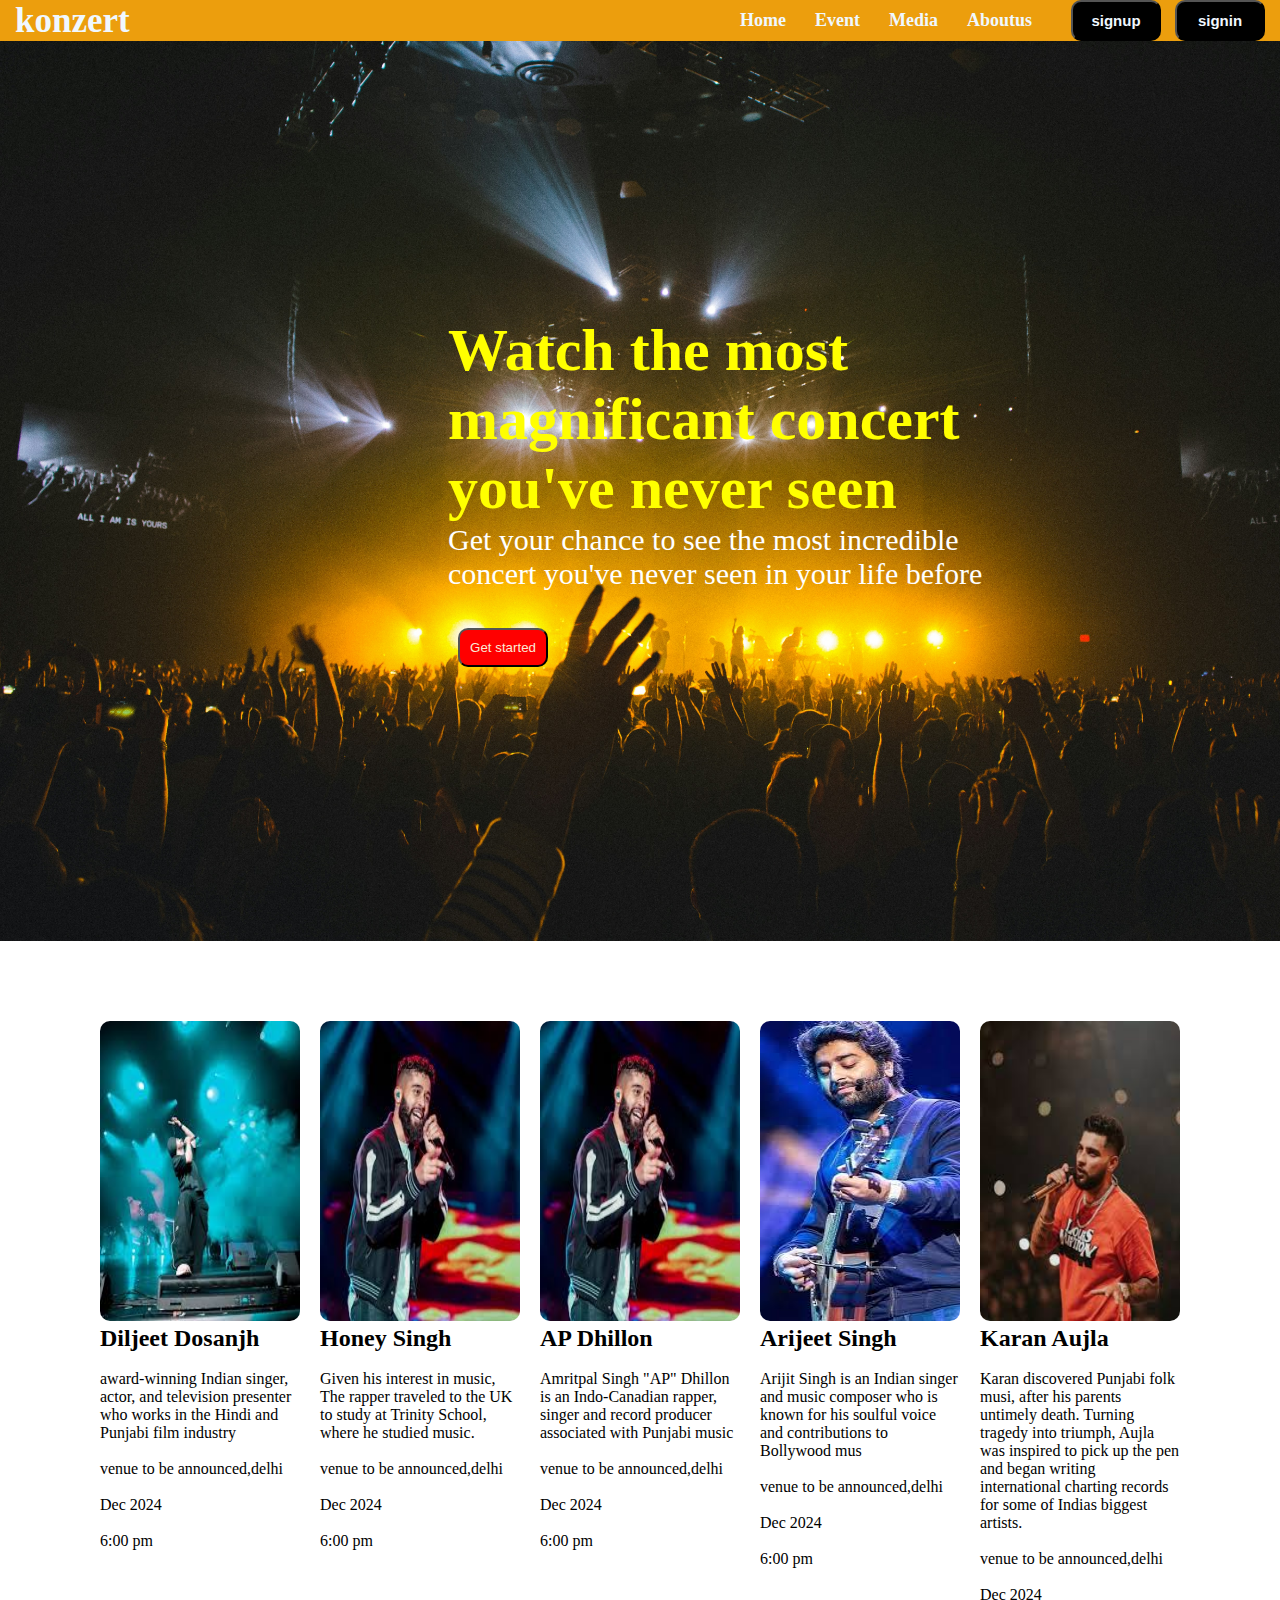
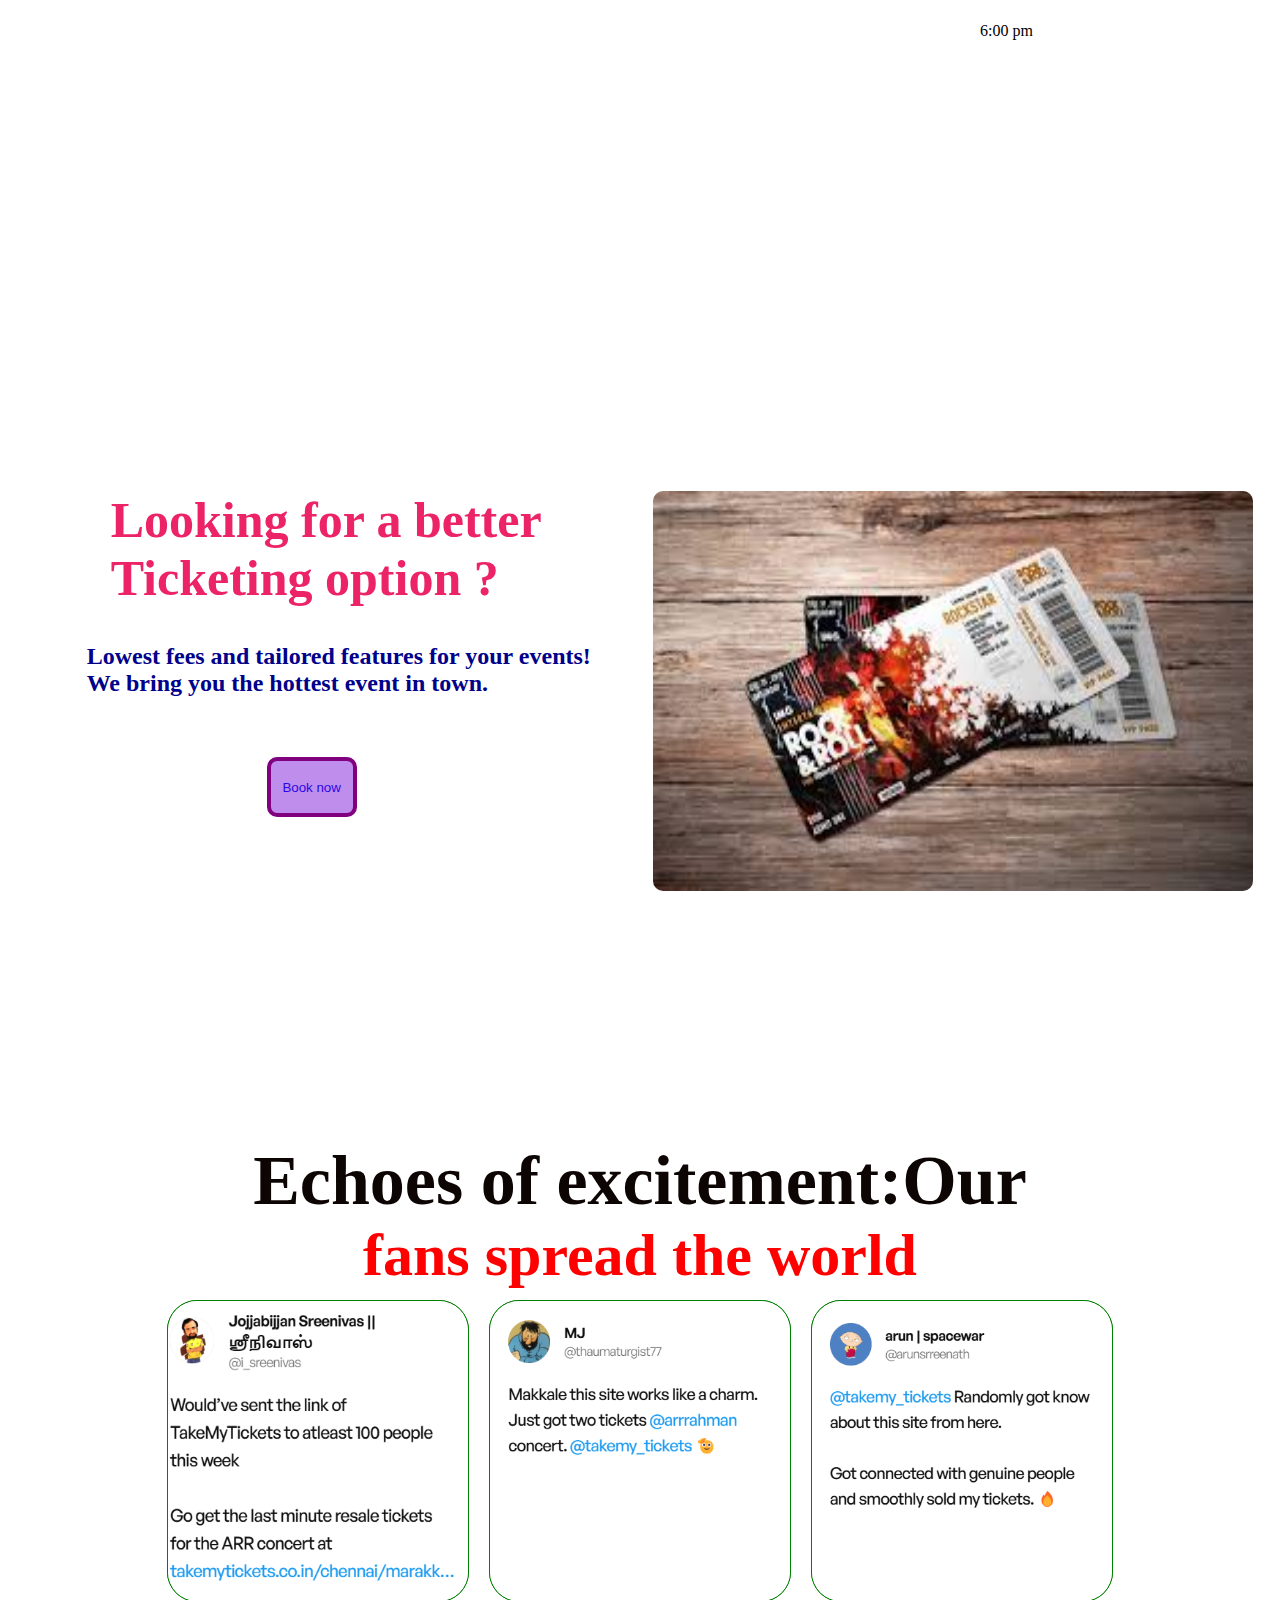
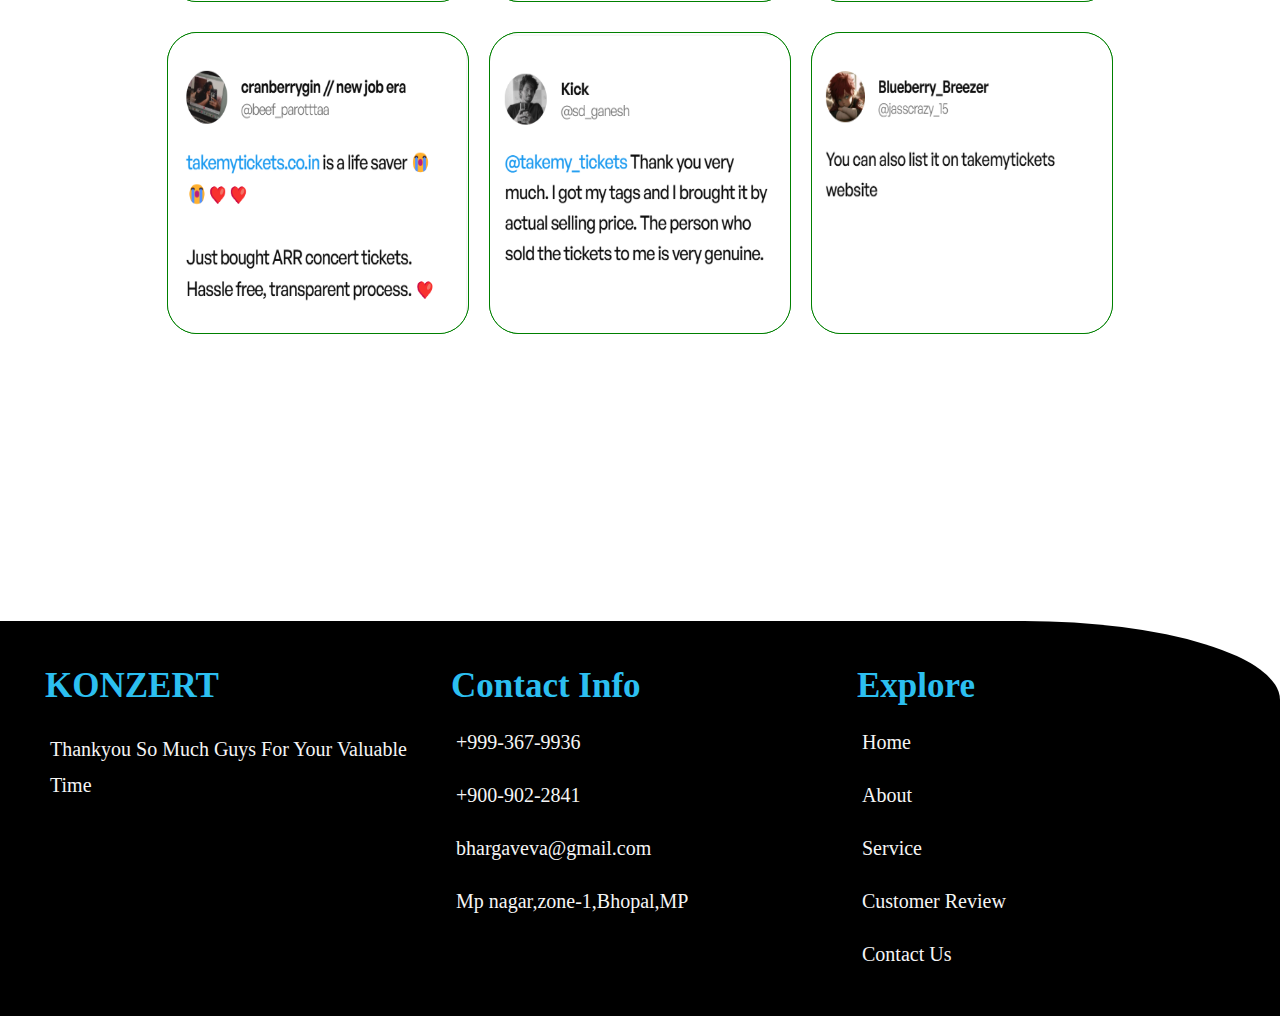
<file: index.html>
<!DOCTYPE html>
<html lang="en">
<head>
    <meta charset="UTF-8">
    <meta name="viewport" content="width=device-width, initial-scale=1.0">
    <title>webpage</title>
    <link rel="stylesheet" href="style.css">
    <link rel="stylesheet" href="https://cdnjs.cloudflare.com/ajax/libs/font-awesome/6.7.1/css/all.min.css" integrity="sha512-5Hs3dF2AEPkpNAR7UiOHba+lRSJNeM2ECkwxUIxC1Q/FLycGTbNapWXB4tP889k5T5Ju8fs4b1P5z/iB4nMfSQ==" crossorigin="anonymous" referrerpolicy="no-referrer" />
</head>
<body>
      <!-- navbar starts  ------------->
    <nav class="navbar">
      <div class="navdiv">
         <div class="logo"><i class="fa-solid fa-music"></i><a href="">konzert</a></div> 
         
            <nav>
              <ul>
             <li><a href="">Home</a></li>
             <li><a href="project1.html">Event</a></li>
             <li><a href="project2.html">Media</a></li>
             <li><a href="">Aboutus</a></li>
             <button><a href="">signup</a></button>
             <button><a href="">signin</a></button>
           </ul>
           </nav>
      </div>
    </nav>

 
     <!-- navbar ends----------- -->


     <main>
        <section id="home">
           <div>
              <h1>Watch the most<br><span>magnificant concert</span> <br> you've never seen</h1>
              <p>Get your chance to see the most incredible<br>concert you've never seen in your life before</p><br>
              <button class="btn">Get started</button>
           </div>
        </section>

   <!-- section 1 ends -------------------->
    
   <section id="about">
     <div class="aboutdiv">
      
      <div>
         <img src="diljeet.jpg" alt="singer">
          <h2>Diljeet Dosanjh</h2><br>
           <p>award-winning Indian singer, actor, and television presenter who works in the Hindi and Punjabi film industry </p><br>
           <p>venue to be announced,delhi</p><br>
           <p> Dec 2024</p><br>
           <p>6:00 pm</p>
       </div>
      <div>
         <img src="ap dhillon.jpg" alt="singer">
          <h2>Honey Singh</h2><br>
           <p>Given his interest in music, The rapper traveled to the UK to study at Trinity School, where he studied music.</p><br>
           <p>venue to be announced,delhi</p><br>
           <p> Dec 2024</p><br>
           <p>6:00 pm</p>
      </div>
       <div>
         <img src="ap dhillon.jpg" alt="singer">
          <h2> AP Dhillon</h2><br>
           <p>Amritpal Singh "AP" Dhillon is an Indo-Canadian rapper, singer and record producer associated with Punjabi music</p><br>
           <p>venue to be announced,delhi</p><br>
           <p> Dec 2024</p><br>
           <p>6:00 pm</p>
      </div>
      <div>
         <img src="arijeet.jpg" alt="singer">
          <h2>Arijeet Singh</h2><br>
           <p>Arijit Singh is an Indian singer and music composer who is known for his soulful voice and contributions to Bollywood mus</p><br>
           <p>venue to be announced,delhi</p><br>
           <p> Dec 2024</p><br>
           <p>6:00 pm</p>
      </div>
      <div>
         <img src="karan.jpg" alt="singer">
          <h2>Karan Aujla</h2><br>
           <p>Karan discovered Punjabi folk musi, after his parents untimely death. Turning tragedy into triumph,
             Aujla was inspired to pick up the pen and began writing international charting records for some of Indias biggest artists.</p><br>
             <p>venue to be announced,delhi</p><br>
           <p> Dec 2024</p><br>
           <p>6:00 pm</p>
      </div>

     </div>
   </section>

   <!-- sectiom 2 ends ---------------->

   <section id="eva">
      <div class="eva2">

            <div>
               <h1>Looking for a better<br> Ticketing option ?</h1><br><br>
               <h2>Lowest fees and tailored features for your events!</h2>
               <h2>We bring you the hottest event in town.</h2>
               <button class="bttn">Book now</button>
            </div>
            <div>
               <img src="rocknroll.jpg" alt="ticketphoto">
             
            </div>
 
        </div>
   </section>

 <!-- section 3 ends here -------------->

   <section id="active">

       <h1>Echoes of excitement:Our </h1>
       <h2>fans spread the world</h2>

         <div class="active2">

           <div class="one">
              <img src="div 1.png" alt="img here">
           </div>

           <div class="two">
              <img src="div 2.png" alt="img here">
           </div>

           <div class="three">
              <img src="div 3.png" alt="img here">
           </div>

           <div class="four">
               <img src="div 4.png" alt="img here">
           </div>

           <div class="five">
              <img src="div 5.png" alt="img here">
           </div>

           <div class="six">
              <img src="div 6.png" alt="">
           </div>
         </div>

   </section>
 <!-- section 4 ends here ---------------->

   <footer class="footer">
       <div class="main-part">
         <div class="footer-list">
          

          <h3 class="footer-heading">KONZERT</h3>

          <p class="footer-para">Thankyou So Much Guys For Your Valuable Time</p>

          <div class="share">
            <a href="#" class="fa-brands fa-facebook-f"></a>
            <a href="#" class="fa-brands fa-twitter"></a>
            <a href="#" class="fa-brands fa-instagram"></a>
            <a href="#" class="fa-brands fa-linkedin"></a>
          </div>
     </div>
   
      <div class="footer-list">
         <h3 class="footer-heading">Contact Info</h3>

         <a href="#" class="links"><i class="fa-solid fa-phone"></i>+999-367-9936</a>
         <a href="#" class="links"><i class="fa-solid fa-phone"></i>+900-902-2841</a>
         <a href="#" class="links"><i class="fa-solid fa-envelope"></i>bhargaveva@gmail.com</a>
         <a href="#" class="links"><i class="fa-solid fa-location-dot"></i>Mp nagar,zone-1,Bhopal,MP</a>

      </div>

      <div class="footer-list">
         <h3 class="footer-heading">Explore</h3>
         
         <a href="#" class="links"><i class="fa-solid fa-arrow-right"></i>Home</a>
         <a href="#" class="links"><i class="fa-solid fa-arrow-right"></i>About</a>
         <a href="#" class="links"><i class="fa-solid fa-arrow-right"></i>Service</a>
         <a href="#" class="links"><i class="fa-solid fa-arrow-right"></i>Customer Review</a>
         <a href="#" class="links"><i class="fa-solid fa-arrow-right"></i>Contact Us</a>
   
      </div>


    </div>
  </footer>

  </main>
 </body>
</html>
</file>
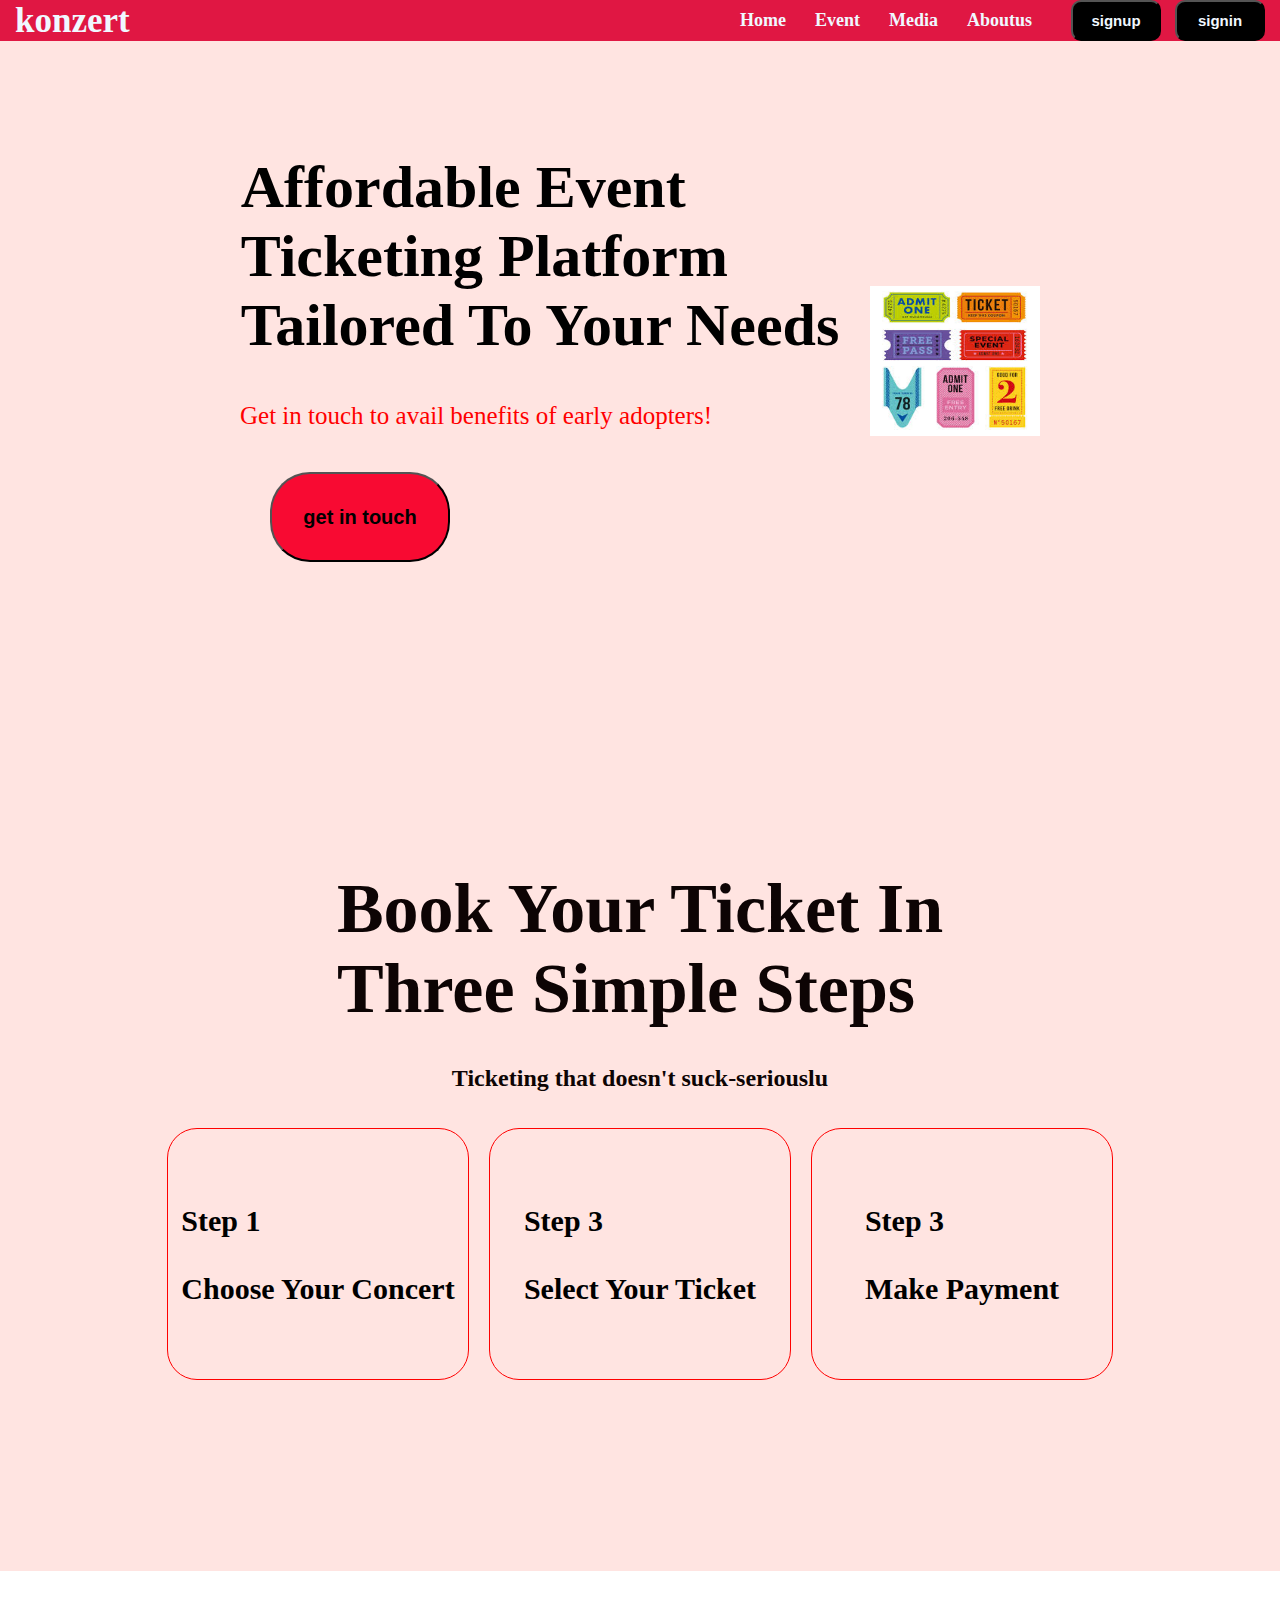
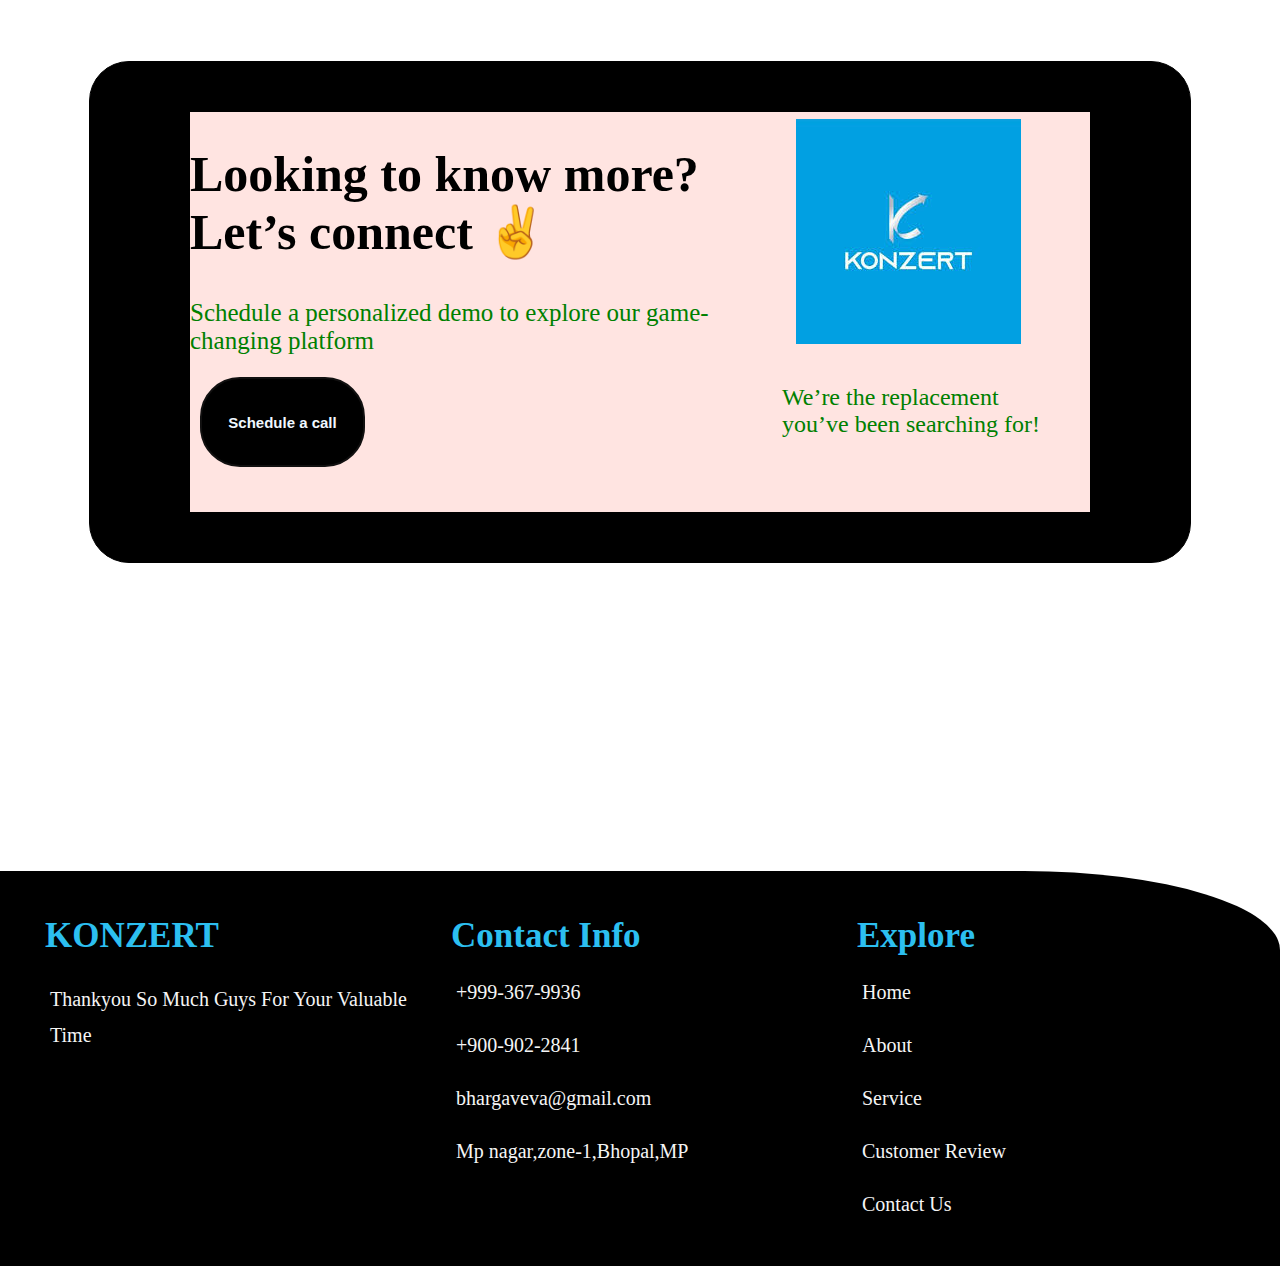
<file: project1.html>
<!DOCTYPE html>
<html lang="en">
<head>
    <meta charset="UTF-8">
    <meta name="viewport" content="width=device-width, initial-scale=1.0">
    <title>Document</title>
    <link rel="stylesheet" href="project1.css">
    <link rel="stylesheet" href="https://cdnjs.cloudflare.com/ajax/libs/font-awesome/6.7.1/css/all.min.css" integrity="sha512-5Hs3dF2AEPkpNAR7UiOHba+lRSJNeM2ECkwxUIxC1Q/FLycGTbNapWXB4tP889k5T5Ju8fs4b1P5z/iB4nMfSQ==" crossorigin="anonymous" referrerpolicy="no-referrer" />
</head>
<body>
    <nav class="navbar">
        <div class="navdiv">
           <div class="logo"><i class="fa-solid fa-music"></i><a href="">konzert</a></div> 
           
              <nav>
                <ul>
               <li><a href="">Home</a></li>
               <li><a href="project1.html">Event</a></li>
               <li><a href="">Media</a></li>
               <li><a href="">Aboutus</a></li>
               <button><a href="">signup</a></button>
               <button><a href="">signin</a></button>
             </ul>
             </nav>
        </div>
      </nav>
<!-- *********************************************** -->
<section id="seconddd">
    <div class="secondd">

        <div class="div1">
            <h1>Affordable Event<br>Ticketing Platform<br>Tailored To Your Needs</h1>
            <p> Get in touch to avail benefits of early adopters!</p>
            <button><a href="">get in touch</a></button>
        </div>

        <div class="div2">
            <img src="ticket.jpg" alt="ticket icon">
        </div>

    </div>
</section> 
<!-- ****************************************************** -->


<section id="second1"><br>

    <h1>Book Your Ticket In<br>Three Simple Steps</h1><br><br>
    <h2>Ticketing that doesn't suck-seriouslu</h2><br><br>

    <div class="second2">

        <div class="one1">
           <h3>Step 1<span><br><br>Choose Your Concert</span></h3>
           </div>

        <div class="one2">
            <h3>Step 3<span><br><br>Select Your Ticket</span></h3>
        </div>

        <div class="one3">
            <h3>Step 3<span><br><br>Make Payment</span></h3>
        </div>

    </div>
</section>
<!-- **************************************************** -->

<section id="second3">
      <div class="second4">
           <div class="one4">
              
               <div class="one5">
                  <h1>Looking to know more? Let’s connect ✌️</h1>
                  <p>Schedule a personalized demo to explore our game-changing platform</p>
                  <button><a href="">Schedule a call</a></button>
                 </div>

               <div class="one6">
                   <img src="konzert.jpg" alt="logoo"><br><br><br>
                   <p>We’re the replacement<br>you’ve been searching for!</p>
                 </div>

           </div>
      </div>
</section>
<!-- ************************************************************** -->
   
<footer class="footer">
    <div class="main-part">
      <div class="footer-list">
       

       <h3 class="footer-heading">KONZERT</h3>

       <p class="footer-para">Thankyou So Much Guys For Your Valuable Time</p>

       <div class="share">
         <a href="#" class="fa-brands fa-facebook-f"></a>
         <a href="#" class="fa-brands fa-twitter"></a>
         <a href="#" class="fa-brands fa-instagram"></a>
         <a href="#" class="fa-brands fa-linkedin"></a>
       </div>
  </div>

   <div class="footer-list">
      <h3 class="footer-heading">Contact Info</h3>

      <a href="#" class="links"><i class="fa-solid fa-phone"></i>+999-367-9936</a>
      <a href="#" class="links"><i class="fa-solid fa-phone"></i>+900-902-2841</a>
      <a href="#" class="links"><i class="fa-solid fa-envelope"></i>bhargaveva@gmail.com</a>
      <a href="#" class="links"><i class="fa-solid fa-location-dot"></i>Mp nagar,zone-1,Bhopal,MP</a>

   </div>

   <div class="footer-list">
      <h3 class="footer-heading">Explore</h3>
      
      <a href="#" class="links"><i class="fa-solid fa-arrow-right"></i>Home</a>
      <a href="#" class="links"><i class="fa-solid fa-arrow-right"></i>About</a>
      <a href="#" class="links"><i class="fa-solid fa-arrow-right"></i>Service</a>
      <a href="#" class="links"><i class="fa-solid fa-arrow-right"></i>Customer Review</a>
      <a href="#" class="links"><i class="fa-solid fa-arrow-right"></i>Contact Us</a>

   </div>


 </div>
</footer>

 
</body>
</html>
</file>
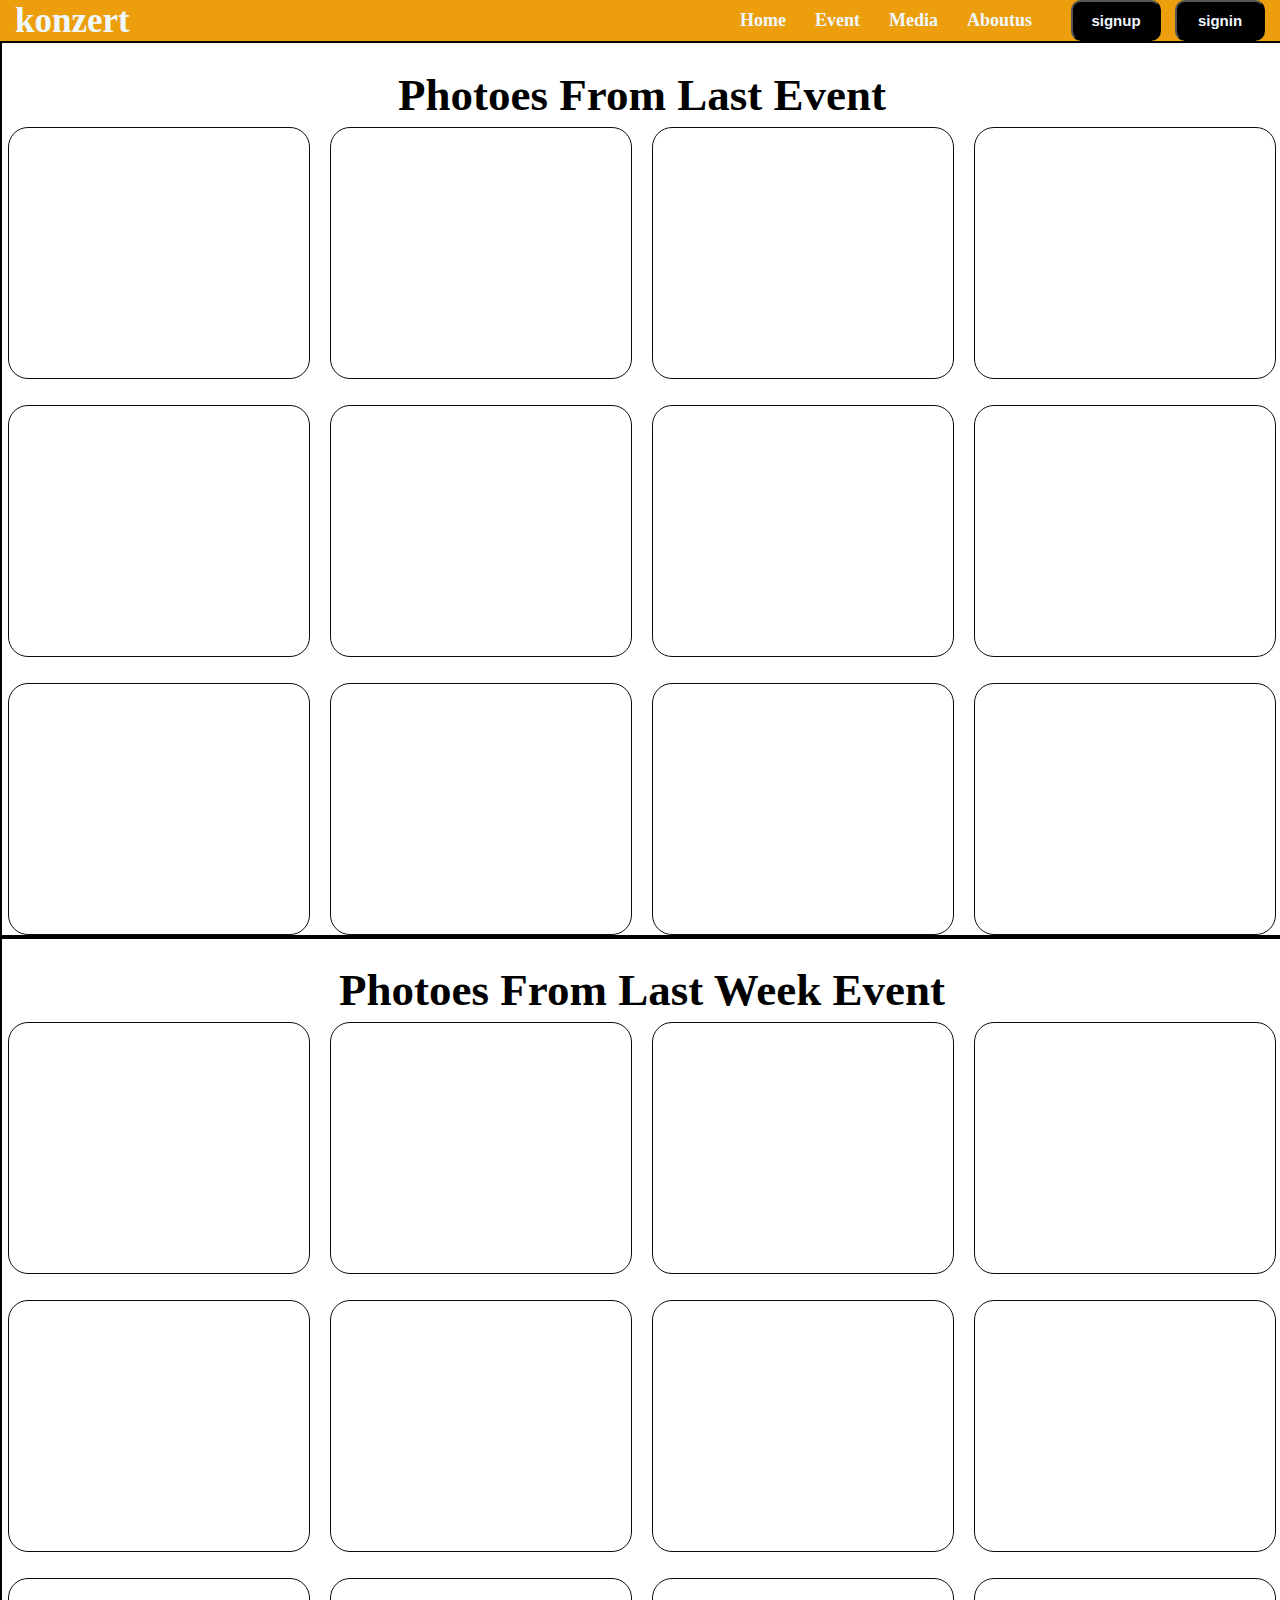
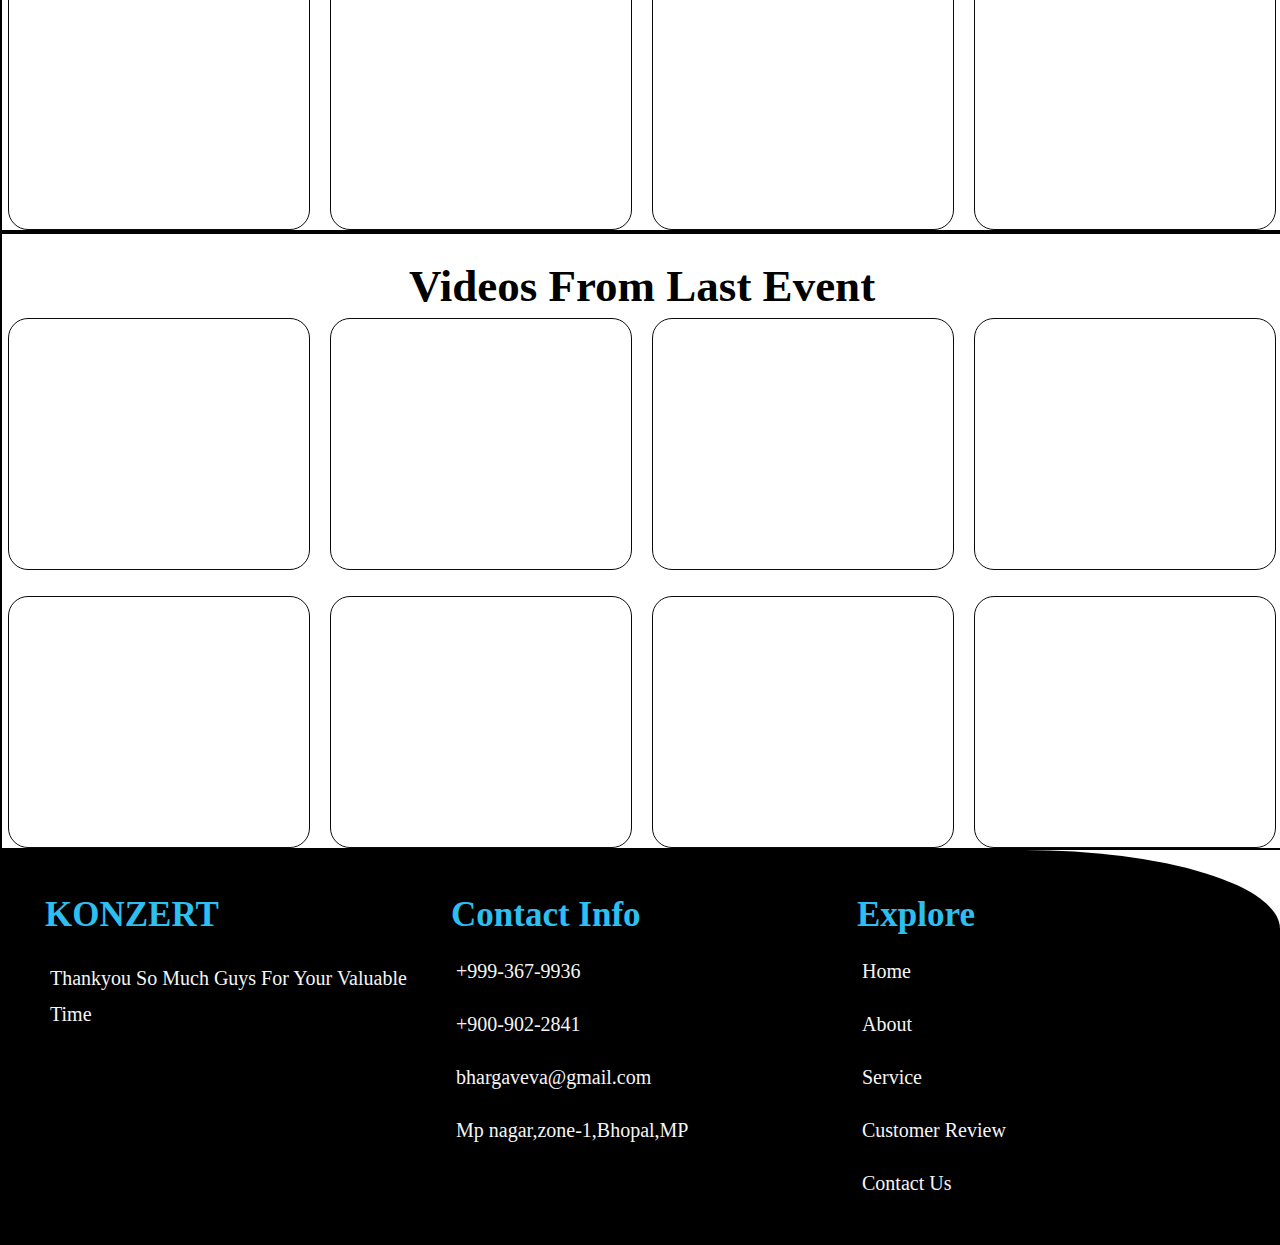
<file: project2.html>
<!DOCTYPE html>
<html lang="en">
<head>
    <meta charset="UTF-8">
    <meta name="viewport" content="width=device-width, initial-scale=1.0">
    <title>Document</title>
    <link rel="stylesheet" href="project2.css">
    <link rel="stylesheet" href="https://cdnjs.cloudflare.com/ajax/libs/font-awesome/6.7.1/css/all.min.css" integrity="sha512-5Hs3dF2AEPkpNAR7UiOHba+lRSJNeM2ECkwxUIxC1Q/FLycGTbNapWXB4tP889k5T5Ju8fs4b1P5z/iB4nMfSQ==" crossorigin="anonymous" referrerpolicy="no-referrer" />
</head>
<body>
    <nav class="navbar">
        <div class="navdiv">
           <div class="logo"><i class="fa-solid fa-music"></i><a href="">konzert</a></div> 
           
              <nav>
                <ul>
               <li><a href="index.html">Home</a></li>
               <li><a href="project1.html">Event</a></li>
               <li><a href="project2.html">Media</a></li>
               <li><a href="">Aboutus</a></li>
               <button><a href="">signup</a></button>
               <button><a href="">signin</a></button>
             </ul>
             </nav>
        </div>
      </nav>
<!-- *********************************************************** -->

<section id="one7">

    <h1>Photoes From Last Event</h1>

    <div class="one8">

        <div></div>
        <div></div>
        <div></div>
        <div></div>
        <div></div>
        <div></div>
        <div></div>
        <div></div>
        <div></div>
        <div></div>
        <div></div>
        <div></div>

    </div>
</section>
<!-- ****************************************************** -->

<section id="one9">

    <h1>Photoes From Last Week Event</h1>

    <div class="one10">

        <div></div>
        <div></div>
        <div></div>
        <div></div>
        <div></div>
        <div></div>
        <div></div>
        <div></div>
        <div></div>
        <div></div>
        <div></div>
        <div></div>

    </div>
</section>
 <!--*******************************************************  -->

 <section id="one11">

    <h1>Videos From Last Event</h1>

    <div class="one12">

        <div></div>
        <div></div>
        <div></div>
        <div></div>
        <div></div>
        <div></div>
        <div></div>
        <div></div>
      
    </div>
</section>
<!-- ********************************************** -->

<footer class="footer">
    <div class="main-part">
      <div class="footer-list">
       

       <h3 class="footer-heading">KONZERT</h3>

       <p class="footer-para">Thankyou So Much Guys For Your Valuable Time</p>

       <div class="share">
         <a href="#" class="fa-brands fa-facebook-f"></a>
         <a href="#" class="fa-brands fa-twitter"></a>
         <a href="#" class="fa-brands fa-instagram"></a>
         <a href="#" class="fa-brands fa-linkedin"></a>
       </div>
  </div>

   <div class="footer-list">
      <h3 class="footer-heading">Contact Info</h3>

      <a href="#" class="links"><i class="fa-solid fa-phone"></i>+999-367-9936</a>
      <a href="#" class="links"><i class="fa-solid fa-phone"></i>+900-902-2841</a>
      <a href="#" class="links"><i class="fa-solid fa-envelope"></i>bhargaveva@gmail.com</a>
      <a href="#" class="links"><i class="fa-solid fa-location-dot"></i>Mp nagar,zone-1,Bhopal,MP</a>

   </div>

   <div class="footer-list">
      <h3 class="footer-heading">Explore</h3>
      
      <a href="#" class="links"><i class="fa-solid fa-arrow-right"></i>Home</a>
      <a href="#" class="links"><i class="fa-solid fa-arrow-right"></i>About</a>
      <a href="#" class="links"><i class="fa-solid fa-arrow-right"></i>Service</a>
      <a href="#" class="links"><i class="fa-solid fa-arrow-right"></i>Customer Review</a>
      <a href="#" class="links"><i class="fa-solid fa-arrow-right"></i>Contact Us</a>

   </div>


 </div>
</footer>



</body>
</html>
</file>
<file: style.css>
*{
   padding: 0%;
   margin: 0%; 
   text-decoration: none;  
}
.navbar{
    background: rgb(236, 158, 13); 
    font-family: calibri;
    padding-right: 15px;
    padding-left: 15px;
}
.navdiv{
    display: flex;
    align-items: center;
    justify-content: space-between;
}

.logo a{
    font-size: 35px;
    font-weight: 600;
    color: aliceblue;
}
li{
    list-style: none;
    display: inline-block;
}

li a{
    color: aliceblue;
    font-size: 18px;
    font-weight: bold;
    margin-right: 25px;

}

button{
    background-color: black;
    margin-left: 10px;
    border-radius: 10px;
    padding: 10px;
    width: 90px;
}
button a{
    color: aliceblue;
    font-weight: bold;
    font-size: 15px;
}
.navbar div a:hover{
    color: black;
}

.navbar div ul li a:hover{
      color: black;
}
.navbar div nav ul button a:hover{
    color: maroon;
}
/* navbar ends here*********************************************** */
#home{
    width: 100%;
    height: 100vh;
    background-image: url(nainoa-shizuru-NcdG9mK3PBY-unsplash.jpg);
    background-size: cover;
    display: flex;
    align-items: center; 
}
#home div{
    width: 50%;
    padding-left: 35%;
    font-size:30px;
    color:white;
}
#home div h1 span{
    color:yellow;
}
#home div h1{
    color:yellow;
}
.btn{
    color: antiquewhite;
    background-color: red;
}
.btn:hover{
    color: black;
}

/* home page ends here ***************/

#about{
    width: 100%;
    height: 100vh;
    background-size: cover;
    /* background-image: url(backround222.jpg); */
    background-repeat: no-repeat;
}
 #about .aboutdiv{
    display: grid;
    grid-template-columns:auto auto auto auto auto ;
    justify-content: center;
    gap: 20px;
    width: 100%;
    height: 100vh;
    /* border: 2px solid black; */
   
}
#about .aboutdiv div{
    width: 200px;
    height: 300px;
    margin-top: 80px;  
} 

.logo i{
    font-size: 30px;
}

div img{
     width: 200px;
    height: 300px; 
    border-radius: 10px;
}

 /* about page ends here **************/


.eva2{
    display: flex;
    align-items: center;
    width: 100%;
    height: 100vh;
    /* border: 2px solid grey; */
    justify-content: space-evenly;
}

.eva2 div{
    width: 600px;
    height: 400px;
}
.eva2 div img{
    width: 600px;
    height: 400px;
}
.eva2 div h1{
    font-size:50px;
    padding-left: 14%;
    color:rgb(236, 35, 102);
    
}  
.eva2 div h2{
    font-size:x-large ;
    padding-left: 10% ; 
    color: darkblue; 
}
.eva2 div button{
    color: rgb(41, 8, 230);
    background-color: rgb(191, 142, 236);
    border: 4px solid purple;
    block-size:15%;
    margin-left: 40%;
    margin-top: 10%;
}

.eva2 div button:hover{
    color: whitesmoke;
}
#eva{
     background-size: cover;
     /* background-image: url(backround.jpg);  */
     background-repeat: no-repeat;
}

/* third section ends here ************/

#active{
    width: 100%;
    height: 120vh;
    /* background-image: url(background.jpg); */
    /* background-size: cover;
    background-repeat: no-repeat; */
}

#active .active2 {
    display: grid;
    grid-template-columns:auto auto auto ;
    justify-content: space-between;
    gap: 20px;
    justify-content: center; 
}

#active .active2 div{
    width: 300px;
    height: 300px;
    border: 1px solid green;
    margin-top: 10px; 
    border-radius: 30px;
    display: flex;
    align-items: center; 
    justify-content: center; 
   
}
#active h1{
    font-size:70px;
    display: flex;
    align-items: center;
    justify-content: center;
    color:rgb(13, 4, 4);
}
#active h2{
    font-size:60px;
    display: flex;
    align-items: center;
    justify-content: center;
    color: red;
}
.active2 .one img{
    width: 300px;
    height: 300px;
    border-radius: 30px;
    border: 1px solid green; 
}

.active2 .two img{
    width: 300px;
    height: 300px;
    border-radius: 30px;
    border: 1px solid green; 
}

.active2 .three img{
    width: 300px;
    height: 300px;
    border-radius: 30px;
    border: 1px solid green; 
}
.active2 .four img{
    width: 300px;
    height: 300px;
    border-radius: 30px;
    border: 1px solid green; 
}

.active2 .five img{
    width: 300px;
    height: 300px;
    border-radius: 30px;
    border: 1px solid green; 
}

.active2 .six img{
    width: 300px;
    height: 300px;
    border-radius: 30px;
    border: 1px solid green; 
}

/* section 4 ends here *************************/

.footer .main-part{
    background-color: black;
    padding: 35px; 
    display: grid;
    grid-template-columns: repeat(auto-fit,minmax(20rem,1fr));
    gap: 8px;
    border-top-right-radius: 20%;
}
.footer-heading{
    color: rgb(44, 191, 240);
    text-decoration: none;
    font-size: 35px;
    /* font-weight: 300; */
    margin: 10px;
}
.footer-para{
    color: whitesmoke;
    font-size: 20px;
    padding: 15px;
    line-height: 1.8; 
}
.share a{
    height: 65px;
    width: 65px;
    text-decoration: none;
    background: whitesmoke;
    border-radius: 50%;
    margin-right: 32px;
    text-align: center;
    font-size: 32px;
    color: black;
    line-height: 64px;
}
.share a:hover{
    background-color: green;
}
.links{
    color: whitesmoke;
    text-decoration: none;
    display: block;
    padding: 15px;
    font-size: 20px;
}
</file>
<file: project1.css>
*{
    padding: 0%;
    margin: 0%; 
    text-decoration: none;  
 }
 .navbar{
     background: rgb(224, 23, 67); 
     font-family: calibri;
     padding-right: 15px;
     padding-left: 15px;
 }
 .navdiv{
     display: flex;
     align-items: center;
     justify-content: space-between;
 }
 
 .logo a{
     font-size: 35px;
     font-weight: 600;
     color: aliceblue;
 }
 li{
     list-style: none;
     display: inline-block;
 }
 
 li a{
     color: aliceblue;
     font-size: 18px;
     font-weight: bold;
     margin-right: 25px;
 
 }
 
 button{
     background-color: black;
     margin-left: 10px;
     border-radius: 10px;
     padding: 10px;
     width: 90px;
 }
 button a{
     color: aliceblue;
     font-weight: bold;
     font-size: 15px;
 }
 .navbar div a:hover{
     color: black;
 }
 
 .navbar div ul li a:hover{
       color: black;
 }
 .navbar div nav ul button a:hover{
     color: maroon;
 }
 .navdiv .logo i{
    font-size: 30px;
 }
 /* *************navbar ends here********************************* */
#seconddd{
    width: 100%;
    height: 90vh;
    /* border: 2px solid grey; */
    background-color: mistyrose;
}
.secondd{
    display: flex;
    justify-content: center;
    align-items: center;
    gap: 30px;
}
.secondd .div1{
    width: 600px;
    height: 500px;
    /* border: 1px solid brown; */
    margin-top: 5%;
}
.secondd .div2{
    width: 170px;
    height: 150px;
    /* border: 1px solid brown; */
    margin-top: 6%;
}
.secondd .div1 h1{
    display: flex;
    justify-content: center;
    align-items: center;
    font-size: 60px;
    margin-top: 8%;
}
 .secondd .div1 p{
    font-size: 25px;
    color: red;
    margin-top: 7%;
}
.div1 button{
    background-color: rgb(248, 10, 50);
    margin-top: 7%;
    margin-left: 5%;
    width: 30%;
    height: 10vh;
    /* border: 2px solid black; */
    border-radius: 40px;
}
.secondd .div1 button a{
    font-size: 20px;
    color: black;
    
}
.secondd .div1 button a:hover{  
   color: green;
}
.secondd .div2 img{
    width: 170px;
    height: 150px;
}
/* ******************************************************* */

#second1{
    width: 100%;
    height: 80vh;
    /* border: 2px solid black;  */
    background-color: mistyrose;
 }
 #second1 .second2 {
    display: flex;
    grid-template-columns:auto auto auto ;
    gap: 20px; 
    justify-content: center;
}  
#second1 .second2 div{
    width: 300px;
    height: 250px;
    border: 1px solid red; 
    border-radius: 30px;
    display: flex;
    justify-content: center; 
   
}
#second1 h1{
    font-size:70px;
    display: flex;
    align-items: center;
    justify-content: center;
    color:rgb(13, 4, 4);
}
#second1 h2{
    display: flex;
    align-items: center;
    justify-content: center;
    color:rgb(13, 4, 4);
}

.second2 .one1 h3{
    margin-top: 25%;
    font-size: 30px;
}
.one1 h3 span{
    font-size: 30px ;
    margin-top: 30px;
}
.second2 .one2 h3{
    margin-top: 25%;
    font-size: 30px;
}
.one2 h3 span{
    font-size: 30px ;
    margin-top: 30px;
}
.second2 .one3 h3{
    margin-top: 25%;
    font-size: 30px;
}
.one3 h3 span{
    font-size: 30px ;
    margin-top: 30px;
}
/* *****************************************************8 */

#second3{
    width: 100%;
    height: 100vh;
    /* border: 1px solid black;  */
 }
 .second4{
    display: flex;
    justify-content: center;
    align-items: center;
} 
.second4 .one4{
    width: 1100px;
    height: 500px;
    border: 1px solid black; 
    border-radius: 40px;
    margin-top: 7%;
    background-color: black; 
    display: flex;
    justify-content: center;
    align-items: center;
}
.one4 .one5{
    width: 550px;
    height: 400px;
    /* border: 1px solid rgb(15, 13, 13); */
    background-color: mistyrose;
}
.one4 .one6{
    width: 350px;
    height: 400px;
    /* border: 1px solid rgb(12, 12, 12); */
    background-color: mistyrose;
}
.one4 .one5 h1{
   display: flex;
   justify-content: center;
   align-items: center;
   font-size: 50px;
   margin-top: 6%;
}
.one4 .one5 p{
    font-size: 25px;
    color: green;
    margin-top: 7%;
}
.one4 .one5 button{
    margin-top: 4%;
    width: 30%;
    height: 10vh;
    border: 2px solid rgb(17, 16, 16);
    border-radius: 40px;
}
.one4 .one5 button a:hover{  
    color: yellow;
 }
 .one4 .one6 img{
    margin-top: 2%;
    margin-left: 16%; 
 }
 .one4 .one6 p{
    font-size: x-large;
    color: green;
    margin-left: 12%;
 }
 /* ***************************************************** */

 
.footer .main-part{
    background-color: black;
    padding: 35px; 
    display: grid;
    grid-template-columns: repeat(auto-fit,minmax(20rem,1fr));
    gap: 8px;
    border-top-right-radius: 20%;
}
.footer-heading{
    color: rgb(44, 191, 240);
    text-decoration: none;
    font-size: 35px;
    /* font-weight: 300; */
    margin: 10px;
}
.footer-para{
    color: whitesmoke;
    font-size: 20px;
    padding: 15px;
    line-height: 1.8; 
}
.share a{
    height: 65px;
    width: 65px;
    text-decoration: none;
    background: whitesmoke;
    border-radius: 50%;
    margin-right: 32px;
    text-align: center;
    font-size: 32px;
    color: black;
    line-height: 64px;
}
.share a:hover{
    background-color: green;
}
.links{
    color: whitesmoke;
    text-decoration: none;
    display: block;
    padding: 15px;
    font-size: 20px;
}
</file>
<file: project2.css>
*{
    padding: 0%;
    margin: 0%; 
    text-decoration: none;  
 }
 .navbar{
     background: rgb(236, 158, 13); 
     font-family: calibri;
     padding-right: 15px;
     padding-left: 15px;
 }
 .navdiv{
     display: flex;
     align-items: center;
     justify-content: space-between;
 }
 
 .logo a{
     font-size: 35px;
     font-weight: 600;
     color: aliceblue;
 }
 li{
     list-style: none;
     display: inline-block;
 }
 
 li a{
     color: aliceblue;
     font-size: 18px;
     font-weight: bold;
     margin-right: 25px;
 
 }
 
 button{
     background-color: black;
     margin-left: 10px;
     border-radius: 10px;
     padding: 10px;
     width: 90px;
 }
 button a{
     color: aliceblue;
     font-weight: bold;
     font-size: 15px;
 }
 .navbar div a:hover{
     color: black;
 }
 
 .navbar div ul li a:hover{
       color: black;
 }
 .navbar div nav ul button a:hover{
     color: maroon;
 }
 /* ******************************************* */

#one7{
    width: 100%;
    border: 2px solid black;   
}  
#one7 h1{
    justify-content: center;
    text-align: center;
    margin-top: 2%;
    font-size: 45px;
}
#one7 .one8 {
    display: grid;
    grid-template-columns: auto auto auto auto ;
    gap: 20px; 
    justify-content: center;
} 
#one7 .one8 div{
    width: 300px;
    height: 250px;
    border: 1px solid rgb(12, 11, 11); 
    border-radius: 20px;
    display: flex;
    justify-content: center; 
    margin-top: 2%;
}
/* ********************************************* */

#one9{
    width: 100%;
    border: 2px solid black;   
}  
#one9 h1{
    justify-content: center;
    text-align: center;
    margin-top: 2%;
    font-size: 45px;
}
#one9 .one10 {
    display: grid;
    grid-template-columns: auto auto auto auto ;
    gap: 20px; 
    justify-content: center;
} 
#one9 .one10 div{
    width: 300px;
    height: 250px;
    border: 1px solid rgb(12, 11, 11); 
    border-radius: 20px;
    display: flex;
    justify-content: center; 
    margin-top: 2%;
}
/* ************************************************ */
#one11{
    width: 100%;
    border: 2px solid black;   
}  
#one11 h1{
    justify-content: center;
    text-align: center;
    margin-top: 2%;
    font-size: 45px;
}
#one11 .one12 {
    display: grid;
    grid-template-columns: auto auto auto auto ;
    gap: 20px; 
    justify-content: center;
} 
#one11 .one12 div{
    width: 300px;
    height: 250px;
    border: 1px solid rgb(12, 11, 11); 
    border-radius: 20px;
    display: flex;
    justify-content: center; 
    margin-top: 2%;
}
/* ************************************************ */

.footer .main-part{
    background-color: black;
    padding: 35px; 
    display: grid;
    grid-template-columns: repeat(auto-fit,minmax(20rem,1fr));
    gap: 8px;
    border-top-right-radius: 20%;
}
.footer-heading{
    color: rgb(44, 191, 240);
    text-decoration: none;
    font-size: 35px;
    /* font-weight: 300; */
    margin: 10px;
}
.footer-para{
    color: whitesmoke;
    font-size: 20px;
    padding: 15px;
    line-height: 1.8; 
}
.share a{
    height: 65px;
    width: 65px;
    text-decoration: none;
    background: whitesmoke;
    border-radius: 50%;
    margin-right: 32px;
    text-align: center;
    font-size: 32px;
    color: black;
    line-height: 64px;
}
.share a:hover{
    background-color: green;
}
.links{
    color: whitesmoke;
    text-decoration: none;
    display: block;
    padding: 15px;
    font-size: 20px;
}
</file>
